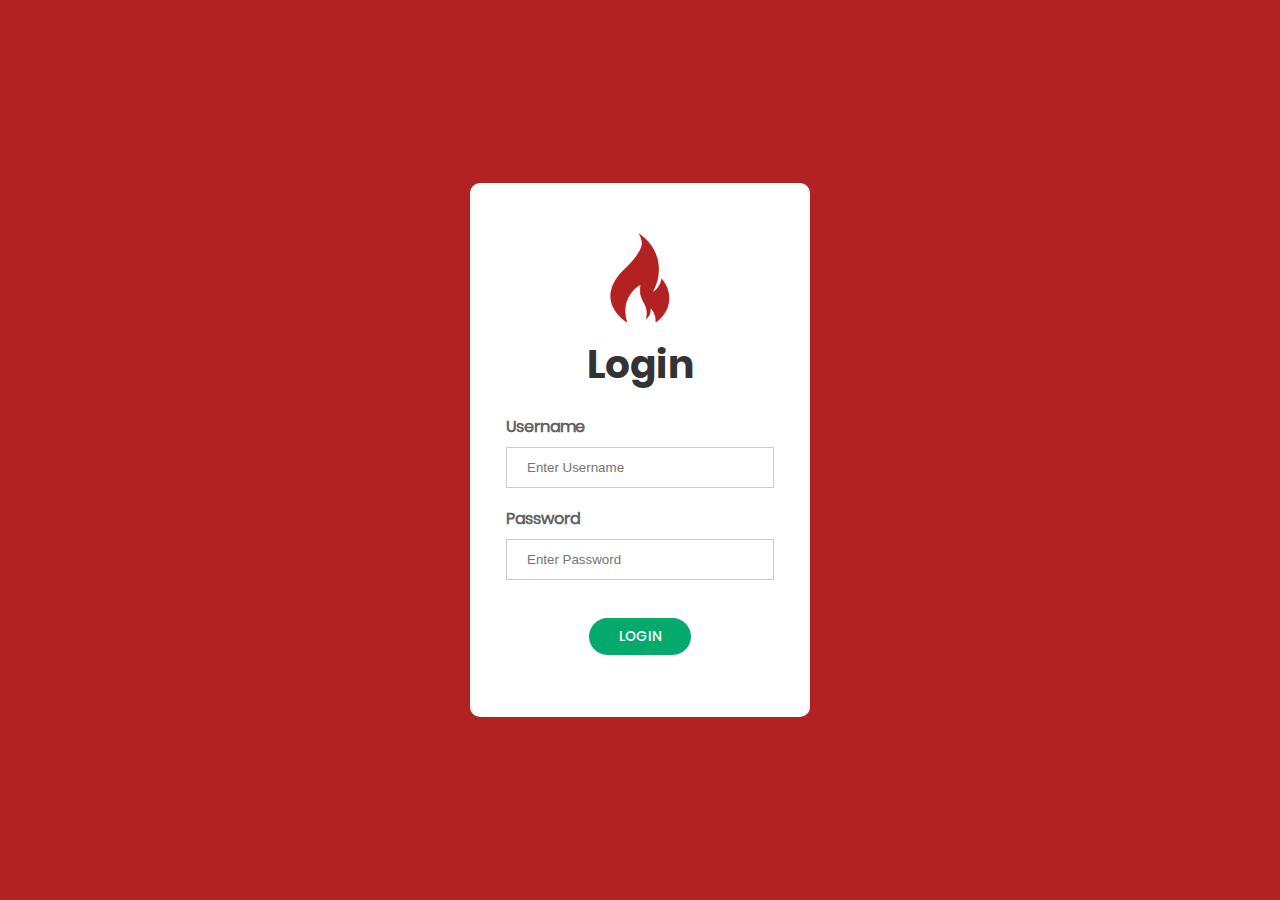
<file: index.html>
<!DOCTYPE html>
<html lang="en">
<head>
    <meta charset="UTF-8">
    <meta name="viewport" content="width=device-width, initial-scale=1.0">
    <title>Fyah Alarm</title>
    <link rel="icon" type="image/x-icon" href="images/faviconRed.png">
</head>

<link rel="stylesheet" href="css files/index.css">

<body>
    <div id="grand-pageContainer">
        <div id = "pageContainer">
            <div class = "form">
                <form id="loginForm">
                    <div class="imgcontainer">
                    <img src="images/faviconRed.png" alt="Avatar" class="avatar">
                    </div>

                    <span class="form-title">
                        Login
                    </span>

                    <div class="msg"></div>
                
                    <div class="container">

                        <div><label for="username"><b>Username</b></label></div>
                        <div><input type="text" id="username" placeholder="Enter Username"></div>
                    
                        <div class = "password"><label for="password"><b>Password</b></label></div>
                        <div><input type="password" id="password" placeholder="Enter Password"></div>
                    
                        <div class = "btn-container"><button id="login-btn" onclick="return checkLogin(event)">LOGIN</button></div>
                        <p id="message"></p>

                    </div>
                
                </form>
                
                <script src="javascript files/index.js"></script>
            </div>
        </div>
    </div>
</body>
</html>
</file>
<file: css files/index.css>
@import url('https://cdnjs.cloudflare.com/ajax/libs/font-awesome/4.7.0/css/font-awesome.min.css');

@font-face {
    font-family: Poppins-Regular;
    src: url('../fonts/poppins/Poppins-Regular.ttf'); 
}
  
@font-face {
font-family: Poppins-Medium;
src: url('../fonts/poppins/Poppins-Medium.ttf'); 
}

@font-face {
font-family: Poppins-Bold;
src: url('../fonts/poppins/Poppins-Bold.ttf'); 
}

@font-face {
font-family: Poppins-SemiBold;
src: url('../fonts/poppins/Poppins-SemiBold.ttf'); 
}

HTML, body{
    background-color: firebrick;
    color: black;
    font-size: 16px;
    background-image: url("https://i.pinimg.com/736x/73/5d/25/735d259071d5b4ec2a78ff407359e192.jpg");
    background-repeat: no-repeat;
    background-size: cover;
    height:100%;
    margin: 0 0 0 0;
}

#grand-pageContainer{
    display:table; 
    height:100%; 
    margin: 0 auto;
}

#pageContainer{
    display: flex;
    flex-direction:column;
    align-items: center;
    justify-content: center;
    display:table-cell; 
    vertical-align:middle;
}

.form {
    width: 300px;
    background: #fff;
    border-radius: 10px;
    overflow: hidden;
    margin: auto;
    padding: 50px;
    padding-left: 20px;
    padding-right: 20px;
    padding-bottom: 10px;
    display: flex;
    justify-content: center;
    align-items: center;
    color: #636363;
}

.form-title{
    display: block;
    font-family: Poppins-Bold;
    font-size: 39px;
    color: #333333;
    line-height: 1.2;
    text-align: center;
    padding-bottom:10px;
}

.msg {
    color: #fa2929;
    /* position: absolute;
    height: 30px; */
    text-align: center;
    font-family: Poppins-Regular;
    font-size: 12px;
}



input[type=text], input[type=password] {
    width: 100%;
    padding: 12px 20px;
    margin: 8px 0;
    margin-bottom: 18px;
    display: inline-block;
    border: 1px solid #ccc;
    box-sizing: border-box;
}

button {
    background-color: #04AA6D;
    color: white;
    padding: 8px 20px;
    margin: 8px 0;
    border: none;
    cursor: pointer;
    width: 80%;
    font-size: 14px;
    font-family: Poppins-Medium;
    border-radius: 20px;
    display: block;
    margin: auto;
}

button:hover {
opacity: 0.8;
}

.imgcontainer {
text-align: center;
margin: 0 0 15px 0;
}

img.avatar {
width: 30%;
border-radius: 40%;
}

.container {
padding: 16px;
font-family: Poppins-Regular;
}

.shift-left {
    transform: translateX(-100%);
}

.shift-right {
    transform: translateX(100%);
}

.shift-top {
    transform: translateY(-90%);
}

.shift-bottom {
    transform: translateY(140%);
}

.no-shift {
    transform: translate(0%, 0%);
}

.btn-container {
    padding: 20px;
    transition: .2s linear;
}

#login-btn{
    background-color: #04AA6D;
    color: white;
    padding: 8px 20px;
    margin: 8px 0;
    border: none;
    cursor: pointer;
    width: 45%;
    font-size: 14px;
    font-family: Poppins-Medium;
    border-radius: 20px;
    display: block;
    margin: auto;
    transition: .3s;
}

.message{
    color:#333333;
    height: 10px;
}
</file>
